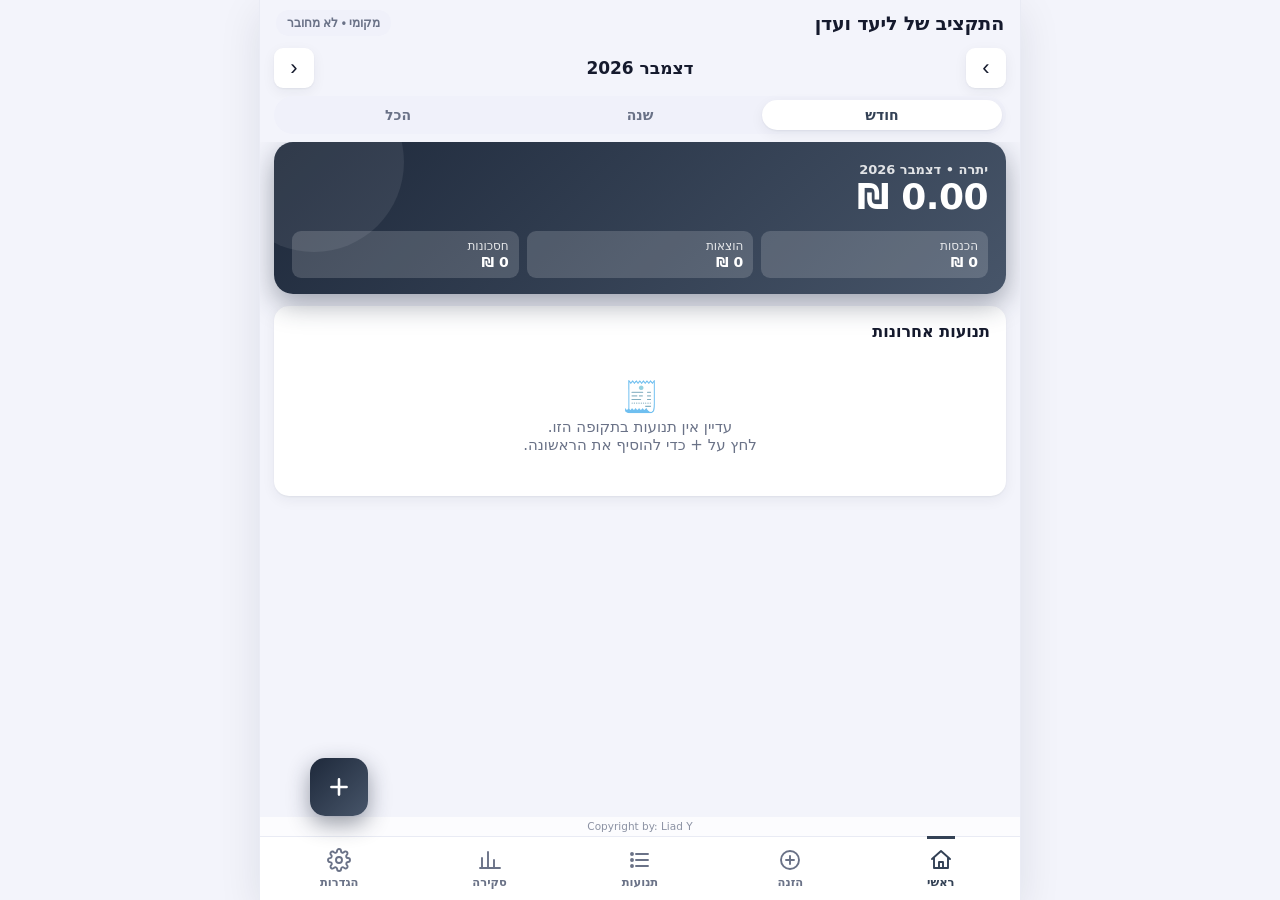
<file: index.html>
<!doctype html>
<html lang="he" dir="rtl">
<head>
  <meta charset="UTF-8" />
  <meta name="viewport" content="width=device-width, initial-scale=1, viewport-fit=cover, user-scalable=no" />
  <meta name="color-scheme" content="light dark" />
  <title>תקציב ליעד ועדן</title>
  <meta name="theme-color" content="#334155" />
  <link rel="manifest" href="manifest.webmanifest" />
  <link rel="icon" type="image/png" href="icon-192.png" />
  <link rel="apple-touch-icon" href="icon-192.png" />
  <script>
    // מסתיר את התוכן מיד אם הנעילה הביומטרית פעילה (לפני שה-JS נטען)
    try {
      var s = JSON.parse(localStorage.getItem('budget.v2') || '{}');
      if (s.settings && s.settings.biometric) document.documentElement.classList.add('locked');
      var th = (s.settings && s.settings.theme) || 'auto';
      var dark = th === 'dark' || (th !== 'light' && window.matchMedia && matchMedia('(prefers-color-scheme: dark)').matches);
      if (dark) document.documentElement.classList.add('dark');
    } catch (e) {}
  </script>
  <script type="module" crossorigin src="./assets/index-DJJOYjNr.js"></script>
  <link rel="modulepreload" crossorigin href="./assets/dist-CEhIwIM1.js">
  <link rel="stylesheet" crossorigin href="./assets/index-BmJGx_wa.css">
</head>
<body>
  <div id="lock" role="dialog" aria-label="נעילה">
    <div class="lock-box">
      <div class="lock-ico">🔒</div>
      <h2>האפליקציה נעולה</h2>
      <p id="lockMsg" class="muted">נדרש אימות כדי להמשיך</p>
      <button class="btn primary" data-act="unlock">פתח באמצעות אימות</button>
    </div>
  </div>

  <div id="app">
    <div id="updBar" class="updbar" hidden></div>
    <header class="top">
      <h1>התקציב של ליעד ועדן</h1>
      <button id="syncBadge" class="badge" data-act="badge">מקומי</button>
    </header>

    <div id="periodBar" class="period">
      <div class="period-nav">
        <button class="icon-btn" data-act="period-prev" aria-label="הקודם">›</button>
        <div id="periodLabel" class="period-label"></div>
        <button class="icon-btn" data-act="period-next" aria-label="הבא">‹</button>
      </div>
      <div class="chips seg-chips">
        <button class="chip" data-mode="month">חודש</button>
        <button class="chip" data-mode="year">שנה</button>
        <button class="chip" data-mode="all">הכל</button>
      </div>
    </div>

    <main>
      <section id="tab-dashboard" class="tab"></section>

      <section id="tab-add" class="tab" hidden>
        <form id="txForm" class="card" autocomplete="off">
          <h3 id="formTitle">הוספת תנועה</h3>
          <div id="kindSeg" class="seg k">
            <button type="button" data-fk="once" class="on">חד-פעמי</button>
            <button type="button" data-fk="rec">קבוע כל חודש</button>
            <button type="button" data-fk="inst">תשלומים</button>
          </div>
          <div class="seg">
            <button type="button" id="segExpense" data-type="expense" class="on exp">הוצאה</button>
            <button type="button" id="segIncome" data-type="income" class="inc">הכנסה</button>
            <button type="button" id="segSaving" data-type="saving" class="sav">חסכונות</button>
          </div>
          <div id="amtLabel" class="field-title">סכום</div>
          <div class="amount-box">
            <span class="cur">₪</span>
            <input id="fAmount" type="number" inputmode="decimal" step="0.01" min="0.01" placeholder="0" required />
          </div>
          <div class="field-title">קטגוריה</div>
          <div id="catGrid" class="catgrid"></div>
          <div class="field-title">מי</div>
          <div id="whoSeg" class="seg k">
            <button type="button" data-who="liad">ליעד</button>
            <button type="button" data-who="eden">עדן</button>
            <button type="button" data-who="both">משותף</button>
          </div>
          <div id="cardWrap" hidden>
            <div class="field-title">כרטיס אשראי (לא חובה)</div>
            <div id="cardSeg" class="chips"></div>
          </div>
          <label id="fDateWrap">תאריך ושעה
            <input id="fDate" type="datetime-local" required />
          </label>
          <label id="fStartWrap" hidden><span id="fStartLbl">תאריך החיוב הראשון</span>
            <input id="fStart" type="date" />
          </label>
          <label id="fEndWrap" hidden>תאריך סיום (לא חובה, ריק = ללא הגבלה)
            <input id="fEnd" type="date" />
          </label>
          <label id="fCountWrap" hidden>מספר תשלומים
            <input id="fCount" type="number" inputmode="numeric" min="2" max="120" placeholder="לדוגמה 12" />
          </label>
          <p id="fHint" class="hint" hidden></p>
          <label>הערה (לא חובה)
            <input id="fNote" type="text" maxlength="120" />
          </label>
          <div class="row gap">
            <button type="submit" class="btn primary grow big" id="fSubmit">שמירה</button>
            <button type="button" class="btn big" id="fCancel" data-act="cancel-edit" hidden>ביטול</button>
          </div>
        </form>
      </section>

      <section id="tab-list" class="tab" hidden>
        <div id="listView" class="seg k">
          <button type="button" data-lv="tx" class="on">תנועות</button>
          <button type="button" data-lv="rec">חיובים קבועים ותשלומים</button>
          <button type="button" data-lv="cards">כרטיסי אשראי</button>
        </div>
        <div id="txPane" class="tab">
          <div class="card">
            <input id="search" type="search" placeholder="חיפוש לפי קטגוריה או הערה" />
            <div class="chips seg-chips pad">
              <button class="chip" data-filter="all">הכל</button>
              <button class="chip" data-filter="expense">הוצאות</button>
              <button class="chip" data-filter="income">הכנסות</button>
              <button class="chip" data-filter="saving">חסכונות</button>
            </div>
            <div id="whoRow" class="chips seg-chips pad" hidden>
              <button class="chip" data-who-filter="all">כולם</button>
              <button class="chip" data-who-filter="liad">ליעד</button>
              <button class="chip" data-who-filter="eden">עדן</button>
              <button class="chip" data-who-filter="both">משותף</button>
            </div>
          </div>
          <div id="txList" class="list"></div>
        </div>
        <div id="recPane" class="tab" hidden></div>
        <div id="cardsPane" class="tab" hidden></div>
      </section>

      <section id="tab-reports" class="tab" hidden>
        <div class="card">
          <div class="chips seg-chips">
            <button class="chip" data-chart="pie">עוגה</button>
            <button class="chip" data-chart="doughnut">דונאט</button>
            <button class="chip" data-chart="bar">עמודות</button>
            <button class="chip" data-chart="trend">מגמה</button>
          </div>
          <div id="kindRow" class="chips seg-chips pad">
            <button class="chip" data-kind="expense">הוצאות</button>
            <button class="chip" data-kind="income">הכנסות</button>
            <button class="chip" data-kind="saving">חסכונות</button>
          </div>
          <div class="chart-wrap"><canvas id="chart"></canvas></div>
          <p id="chartEmpty" class="muted center" hidden>אין נתונים להצגה בתקופה שנבחרה</p>
        </div>
        <div id="catTable" class="card"></div>
        <div id="repSummary" class="card"></div>
      </section>

      <section id="tab-settings" class="tab" hidden></section>
    </main>

    <button id="fab" class="fab" data-act="goto-add" aria-label="הוספת תנועה">
      <svg viewBox="0 0 24 24" width="26" height="26" fill="none" stroke="currentColor" stroke-width="2.4" stroke-linecap="round"><path d="M12 5v14M5 12h14"/></svg>
    </button>

    <div class="copy" dir="ltr">Copyright by: Liad Y</div>

    <nav class="bottom">
      <button data-tab="dashboard">
        <svg viewBox="0 0 24 24" fill="none" stroke="currentColor" stroke-width="1.9" stroke-linecap="round" stroke-linejoin="round"><path d="M3 11l9-8 9 8"/><path d="M5 10v10h14V10"/><path d="M10 20v-6h4v6"/></svg>ראשי
      </button>
      <button data-tab="add">
        <svg viewBox="0 0 24 24" fill="none" stroke="currentColor" stroke-width="1.9" stroke-linecap="round" stroke-linejoin="round"><circle cx="12" cy="12" r="9"/><path d="M12 8v8M8 12h8"/></svg>הזנה
      </button>
      <button data-tab="list">
        <svg viewBox="0 0 24 24" fill="none" stroke="currentColor" stroke-width="1.9" stroke-linecap="round" stroke-linejoin="round"><path d="M8 6h12M8 12h12M8 18h12"/><circle cx="4" cy="6" r="1"/><circle cx="4" cy="12" r="1"/><circle cx="4" cy="18" r="1"/></svg>תנועות
      </button>
      <button data-tab="reports">
        <svg viewBox="0 0 24 24" fill="none" stroke="currentColor" stroke-width="1.9" stroke-linecap="round" stroke-linejoin="round"><path d="M4 20V10M10 20V4M16 20v-8M22 20H2"/></svg>סקירה
      </button>
      <button data-tab="settings">
        <svg viewBox="0 0 24 24" fill="none" stroke="currentColor" stroke-width="1.9" stroke-linecap="round" stroke-linejoin="round"><circle cx="12" cy="12" r="3"/><path d="M19.4 15a1.7 1.7 0 0 0 .3 1.8l.1.1a2 2 0 1 1-2.8 2.8l-.1-.1a1.7 1.7 0 0 0-1.8-.3 1.7 1.7 0 0 0-1 1.5V21a2 2 0 1 1-4 0v-.1a1.7 1.7 0 0 0-1.1-1.5 1.7 1.7 0 0 0-1.8.3l-.1.1a2 2 0 1 1-2.8-2.8l.1-.1a1.7 1.7 0 0 0 .3-1.8 1.7 1.7 0 0 0-1.5-1H3a2 2 0 1 1 0-4h.1a1.7 1.7 0 0 0 1.5-1.1 1.7 1.7 0 0 0-.3-1.8l-.1-.1a2 2 0 1 1 2.8-2.8l.1.1a1.7 1.7 0 0 0 1.8.3H9a1.7 1.7 0 0 0 1-1.5V3a2 2 0 1 1 4 0v.1a1.7 1.7 0 0 0 1 1.5 1.7 1.7 0 0 0 1.8-.3l.1-.1a2 2 0 1 1 2.8 2.8l-.1.1a1.7 1.7 0 0 0-.3 1.8V9a1.7 1.7 0 0 0 1.5 1H21a2 2 0 1 1 0 4h-.1a1.7 1.7 0 0 0-1.5 1z"/></svg>הגדרות
      </button>
    </nav>
  </div>

  <div id="toast" role="status" hidden></div>
</body>
</html>
</file>
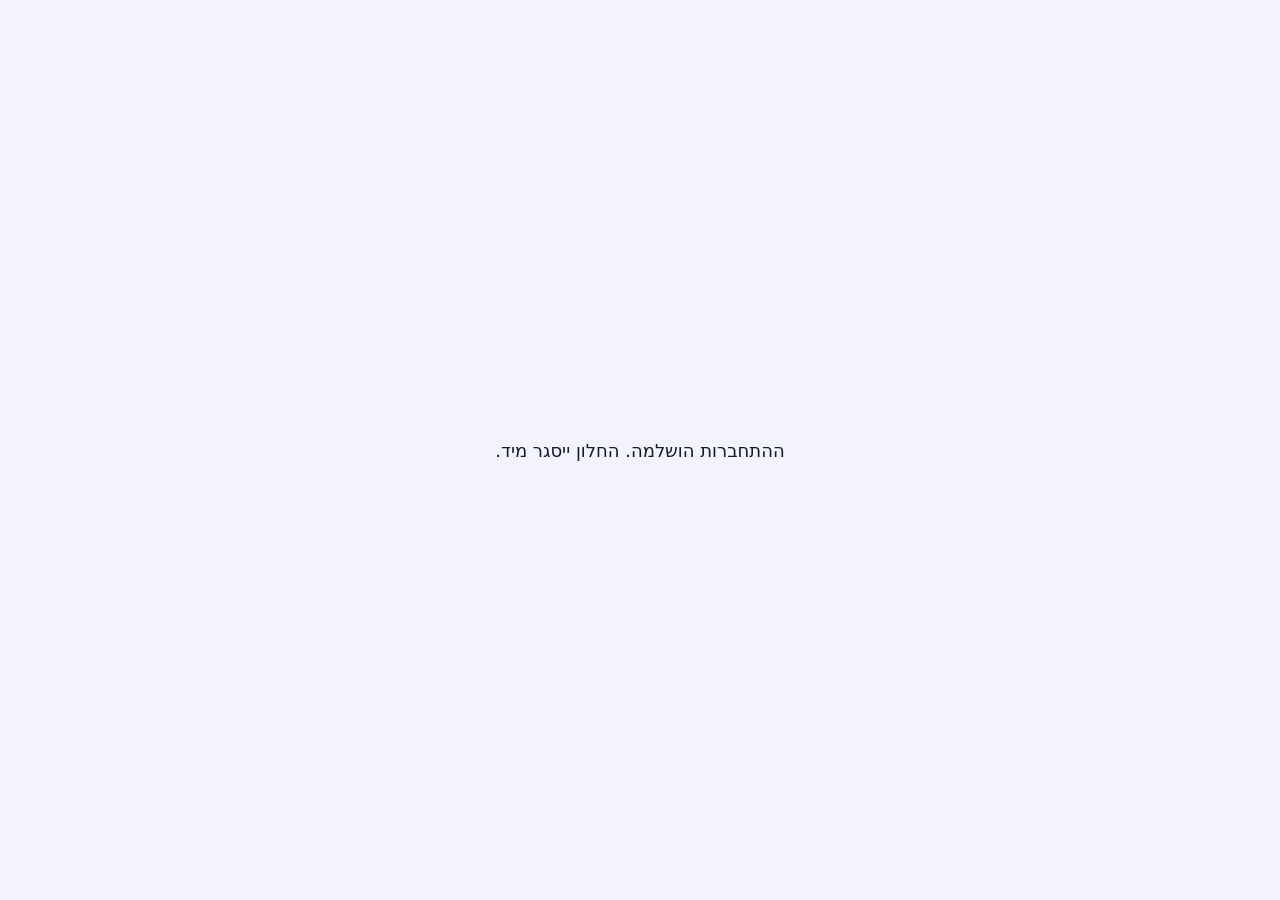
<file: auth-callback.html>
<!doctype html>
<html lang="he" dir="rtl">
<head><meta charset="utf-8"><meta name="viewport" content="width=device-width, initial-scale=1"><title>התחברות</title>
<style>body{font-family:system-ui,'Segoe UI',Arial,sans-serif;display:grid;place-items:center;height:100vh;margin:0;background:#f3f4fb;color:#151a2d}p{font-size:18px}</style></head>
<body><p id="m">מסיים התחברות…</p>
<script>
  // דף החזרה של ההתחברות לגוגל: מעביר את קוד ההרשאה לחלון הראשי של האפליקציה (אותו אתר), וסוגר את החלון הזה
  (function () {
    var q = new URLSearchParams(location.search);
    var msg = { state: q.get('state') || '', code: q.get('code') || '', error: q.get('error') || '' };
    try { var bc = new BroadcastChannel('budget-auth'); bc.postMessage(msg); bc.close(); } catch (e) {}
    try { localStorage.setItem('budget.authcb', JSON.stringify(Object.assign({ t: Date.now() }, msg))); } catch (e) {}
    try { history.replaceState(null, '', location.pathname); } catch (e) {}
    document.getElementById('m').textContent = msg.error ? 'ההתחברות בוטלה. אפשר לסגור את החלון.' : 'ההתחברות הושלמה. החלון ייסגר מיד.';
    setTimeout(function () { window.close(); }, 600);
  })();
</script></body></html>
</file>
<file: assets/index-BmJGx_wa.css>
:root{--bg:#f3f4fb;--card:#fff;--fg:#151a2d;--muted:#6a7287;--line:#e9ebf4;--soft:#f0f1fa;--primary:#334155;--h1:#1e293b;--h2:#475569;--primary-fg:#fff;--inc:#059669;--exp:#e11d48;--sav:#0284c7;--warn:#f59e0b;--shadow:0 1px 2px #141a2d0d, 0 4px 14px #141a2d0f;--st:max(env(safe-area-inset-top,0px), var(--safe-area-inset-top,0px));--sb:max(env(safe-area-inset-bottom,0px), var(--safe-area-inset-bottom,0px))}html.dark{--bg:#0a0f1e;--card:#141a2e;--fg:#e8ebf5;--muted:#8e98b3;--line:#232b45;--soft:#1b2340;--primary:#94a3b8;--primary-fg:#0a0f1e;--inc:#34d399;--exp:#fb7185;--sav:#38bdf8;--shadow:0 1px 2px #0006}[hidden]{display:none!important}*{box-sizing:border-box;-webkit-tap-highlight-color:transparent}html,body{height:100%;margin:0}body{background:var(--bg);color:var(--fg);font-family:system-ui,-apple-system,BlinkMacSystemFont,Segoe UI,Roboto,Noto Sans,Ubuntu,Cantarell,Helvetica Neue,Noto Sans Hebrew,Arial,sans-serif;font-size:15px}#app{flex-direction:column;height:100%;display:flex;position:relative}html.locked #app{visibility:hidden}button{cursor:pointer}button:active:not(:disabled){transform:scale(.97)}.top{padding:calc(var(--st) + 10px) 16px 6px;justify-content:space-between;align-items:center;gap:8px;display:flex}.top h1{letter-spacing:-.2px;margin:0;font-size:19px;font-weight:800}.badge{background:var(--soft);color:var(--muted);white-space:nowrap;text-overflow:ellipsis;border:0;border-radius:999px;max-width:55%;padding:6px 11px;font-size:12px;font-weight:600;overflow:hidden}.badge.ok{background:color-mix(in srgb, var(--inc) 16%, transparent);color:var(--inc)}.badge.warn{background:color-mix(in srgb, var(--warn) 22%, transparent);color:#b45309}.badge.err{background:color-mix(in srgb, var(--exp) 16%, transparent);color:var(--exp)}html.dark .badge.warn{color:var(--warn)}.period{flex-direction:column;gap:8px;padding:6px 14px 8px;display:flex}.period-nav{justify-content:space-between;align-items:center;display:flex}.period-label{font-size:17px;font-weight:800}.icon-btn{background:var(--card);color:var(--fg);width:40px;height:40px;box-shadow:var(--shadow);border:0;border-radius:9px;font-size:22px}.icon-btn:disabled{opacity:.35}main{padding:0 14px calc(var(--sb) + 96px);flex:1;overflow-y:auto}.tab{flex-direction:column;gap:12px;display:flex}.tab[hidden]{display:none}.card{background:var(--card);box-shadow:var(--shadow);border-radius:15px;flex-direction:column;gap:12px;padding:16px;display:flex}.card h3{margin:0;font-size:16px;font-weight:800}.card h3 small{color:var(--muted);font-size:12px;font-weight:500}.muted{color:var(--muted);margin:0;font-size:13px}.center{text-align:center}.row{justify-content:space-between;align-items:center;gap:10px;display:flex}.gap{gap:8px}.grow{flex:1}.pad{padding-top:2px}.link{color:var(--primary);font:inherit;background:0 0;border:0;padding:0;font-size:13px;font-weight:700}.hero{color:#fff;background:linear-gradient(135deg, var(--h1) 0%, var(--h2) 100%);box-shadow:0 10px 28px color-mix(in srgb, var(--h1) 40%, transparent);border-radius:19px;flex-direction:column;gap:14px;padding:20px 18px 16px;display:flex;position:relative;overflow:hidden}.hero:after{content:"";background:#ffffff14;border-radius:50%;width:180px;height:180px;position:absolute;top:-70px;left:-50px}.hero-lbl{opacity:.85;font-size:13px;font-weight:600}.hero-bal{letter-spacing:-.5px;font-size:36px;font-weight:800;line-height:1.1}.hero-row{z-index:1;grid-template-columns:repeat(3,1fr);gap:8px;display:grid;position:relative}.pill{background:#ffffff29;border-radius:9px;flex-direction:column;gap:1px;min-width:0;padding:8px 10px;display:flex}.pill small{opacity:.85;font-size:12px}.pill b{overflow-wrap:anywhere;font-size:14px}.bar{background:var(--soft);border-radius:999px;height:10px;overflow:hidden}.bar i{background:var(--primary);border-radius:999px;height:100%;transition:width .3s;display:block}.bar i.warn{background:var(--warn)}.bar i.over{background:var(--exp)}.inc{color:var(--inc)}.exp{color:var(--exp)}.sav{color:var(--sav)}.insight{align-items:center;gap:10px;font-size:14px;display:flex}.insight .dot{border-radius:7px;flex:none;place-items:center;width:34px;height:34px;font-size:17px;display:grid}.insight.up .dot{background:color-mix(in srgb, var(--exp) 14%, transparent)}.insight.down .dot{background:color-mix(in srgb, var(--inc) 14%, transparent)}.toprow{grid-template-columns:34px 1fr auto;align-items:center;gap:10px;display:grid}.toprow .nm{justify-content:space-between;margin-bottom:4px;font-size:14px;font-weight:600;display:flex}.toprow .bar{height:7px}.list{flex-direction:column;gap:8px;display:flex}.day-h{color:var(--muted);justify-content:space-between;align-items:baseline;padding:10px 4px 2px;font-size:13px;font-weight:700;display:flex}.item{background:var(--card);box-shadow:var(--shadow);border-radius:11px;grid-template-columns:40px 1fr auto;align-items:center;gap:11px;padding:11px 12px;display:grid}.item.tap{cursor:pointer}.ico{border-radius:9px;place-items:center;width:40px;height:40px;font-size:19px;font-weight:800;display:grid}.item .main{min-width:0}.item .ttl{font-size:15px;font-weight:700}.item .sub{color:var(--muted);overflow-wrap:anywhere;margin-top:1px;font-size:12px}.item .amt{white-space:nowrap;text-align:left;font-size:15px;font-weight:800}.item .acts{border-top:1px solid var(--line);grid-column:1/-1;justify-content:flex-end;gap:8px;padding-top:10px;display:none}.item.open .acts{display:flex}.mini{border:1px solid var(--line);background:var(--soft);color:var(--fg);font:inherit;border-radius:6px;padding:7px 14px;font-size:13px;font-weight:600}.mini.del{color:var(--exp)}.empty{text-align:center;color:var(--muted);padding:26px 0}.empty b{margin-bottom:4px;font-size:30px;display:block}.item .tag.sv{background:color-mix(in srgb, var(--sav) 16%, transparent);color:var(--sav);border-radius:999px;margin-inline-start:6px;padding:1px 8px;font-size:11px;font-weight:700;display:inline-block}label{color:var(--muted);flex-direction:column;gap:5px;font-size:13px;font-weight:600;display:flex}.field-title{color:var(--muted);margin-bottom:-4px;font-size:13px;font-weight:600}input,select{font:inherit;color:var(--fg);background:var(--soft);border:1px solid #0000;border-radius:8px;width:100%;padding:12px;font-size:16px}input:focus,select:focus{outline:2px solid var(--primary);background:var(--card)}input[type=checkbox]{width:auto}input[type=number]::-webkit-inner-spin-button{-webkit-appearance:none;margin:0}input[type=number]::-webkit-outer-spin-button{-webkit-appearance:none;margin:0}input[type=number]{-webkit-appearance:textfield;appearance:textfield}.btn{font:inherit;border:1px solid var(--line);background:var(--soft);color:var(--fg);border-radius:9px;padding:12px 14px;font-weight:700}.btn.big{padding:14px;font-size:16px}.btn.primary{background:var(--primary);color:var(--primary-fg);border-color:var(--primary)}.btn.danger{color:var(--exp)}.btn:disabled{opacity:.5}.seg{background:var(--soft);border-radius:10px;gap:4px;padding:4px;display:flex}.seg button{font:inherit;color:var(--muted);background:0 0;border:0;border-radius:7px;flex:1;padding:11px;font-weight:800}.seg button.on.exp{background:var(--exp);color:#fff}.seg button.on.inc{background:var(--inc);color:#fff}.seg button.on.sav{color:#fff;background:#0284c7}.amount-box{background:var(--soft);border-radius:13px;justify-content:center;align-items:center;gap:8px;padding:8px 14px;display:flex}.amount-box .cur{color:var(--muted);font-size:30px;font-weight:800}.amount-box input{text-align:center;background:0 0;border:0;min-width:0;padding:6px 0;font-size:40px;font-weight:800}.amount-box input:focus{background:0 0;outline:none}.catgrid{grid-template-columns:repeat(3,1fr);gap:8px;display:grid}.cat{background:var(--soft);color:var(--fg);font:inherit;text-align:center;border:2px solid #0000;border-radius:11px;flex-direction:column;align-items:center;gap:5px;padding:10px 4px;font-size:12.5px;font-weight:600;line-height:1.15;display:flex}.cat .ico{border-radius:7px;width:36px;height:36px;font-size:18px}.cat.on{border-color:var(--primary);background:color-mix(in srgb, var(--primary) 10%, var(--card))}.cat.add .ico{background:var(--line);color:var(--muted)}.chips{flex-wrap:wrap;gap:6px;display:flex}.chip{border:1px solid var(--line);background:var(--card);color:var(--fg);font:inherit;border-radius:999px;padding:7px 16px;font-size:14px;font-weight:600}.chip.on{background:var(--primary);color:var(--primary-fg);border-color:var(--primary)}.seg-chips{background:var(--soft);border-radius:999px;flex-wrap:nowrap;gap:2px;padding:4px}.seg-chips .chip{color:var(--muted);background:0 0;border:0;flex:1;padding:7px 4px}.seg-chips .chip.on{background:var(--card);color:var(--primary);box-shadow:var(--shadow)}html.dark .seg-chips .chip.on{background:var(--primary);color:var(--primary-fg)}.chart-wrap{height:280px;position:relative}table{border-collapse:collapse;width:100%}td{border-bottom:1px solid var(--line);padding:9px 4px;font-size:14px}td:last-child{text-align:left;font-weight:700}.sw{border-radius:50%;width:10px;height:10px;margin-inline-end:8px;display:inline-block}.switch{flex:none;width:48px;height:28px;position:relative}.switch input{opacity:0;z-index:2;width:100%;height:100%;margin:0;position:absolute;top:0;bottom:0;left:0;right:0}.switch span{background:var(--line);border-radius:999px;transition:all .15s;position:absolute;top:0;bottom:0;left:0;right:0}.switch span:after{content:"";background:#fff;border-radius:50%;width:22px;height:22px;transition:all .15s;position:absolute;top:3px;right:3px;box-shadow:0 1px 3px #0000004d}.switch input:checked+span{background:var(--primary)}.switch input:checked+span:after{right:23px}.bottom{background:var(--card);border-top:1px solid var(--line);padding:6px 4px calc(var(--sb) + 6px);display:flex}.bottom button{color:var(--muted);font:inherit;background:0 0;border:0;flex-direction:column;flex:1;align-items:center;gap:3px;padding:5px 0;font-size:11.5px;font-weight:700;display:flex;position:relative}.bottom button svg{width:24px;height:24px}.bottom button.on{color:var(--primary)}.bottom button.on:before{content:"";background:var(--primary);border-radius:0;width:28px;height:3px;position:absolute;top:-7px}.fab{left:calc(10% - 25.8px);bottom:calc(var(--sb) + 84px);background:linear-gradient(135deg, var(--h1), var(--h2));color:#fff;width:58px;height:58px;box-shadow:0 8px 22px color-mix(in srgb, var(--h1) 45%, transparent);z-index:20;border:0;border-radius:15px;place-items:center;display:grid;position:absolute}#toast{left:12px;right:12px;bottom:calc(var(--sb) + 84px);color:#fff;z-index:50;background:#111827;border-radius:9px;justify-content:space-between;align-items:center;gap:10px;padding:12px 14px;font-size:14px;display:flex;position:fixed;box-shadow:0 6px 20px #00000059}#toast[hidden]{display:none}#toast button{color:#a5b4fc;font:inherit;background:0 0;border:0;padding:4px 8px;font-weight:800}#lock{z-index:100;background:var(--bg);justify-content:center;align-items:center;padding:24px;display:none;position:fixed;top:0;bottom:0;left:0;right:0}html.locked #lock{display:flex}.lock-box{text-align:center;flex-direction:column;align-items:center;gap:10px;display:flex}.lock-ico{font-size:56px}.seg.k button.on{background:var(--primary);color:var(--primary-fg)}.seg.k button{padding:10px 4px;font-size:13.5px}.hint{background:color-mix(in srgb, var(--primary) 10%, transparent);color:var(--fg);border-radius:7px;margin:0;padding:10px 12px;font-size:13px;line-height:1.5}.rule .tag{background:var(--soft);color:var(--muted);border-radius:999px;margin-inline-start:6px;padding:1px 8px;font-size:11px;font-weight:700;display:inline-block}.rule .tag.on{background:color-mix(in srgb, var(--inc) 16%, transparent);color:var(--inc)}.rule .tag.off{background:color-mix(in srgb, var(--warn) 22%, transparent);color:#b45309}html.dark .rule .tag.off{color:var(--warn)}.rule.dim{opacity:.6}.sumcard{text-align:center;grid-template-columns:repeat(3,1fr);gap:8px;display:grid}.sumcard small{color:var(--muted);font-size:12px;display:block}.sumcard b{font-size:15px}.swatches{flex-wrap:wrap;justify-content:space-between;gap:10px;display:flex}.swb{width:32px;height:32px;box-shadow:var(--shadow);border:3px solid #0000;border-radius:50%;padding:0}.swb.on{border-color:var(--fg);outline:2px solid var(--card);outline-offset:-5px}.card.linkcard{cursor:pointer;flex-direction:row;justify-content:space-between;align-items:center;gap:10px}.modal{z-index:80;background:#00000073;align-items:flex-end;display:flex;position:fixed;top:0;bottom:0;left:0;right:0}.sheet{background:var(--card);width:100%;padding:18px 16px calc(var(--sb) + 16px);border-radius:17px 17px 0 0;flex-direction:column;gap:12px;max-height:88vh;display:flex;overflow-y:auto}.sheet h3{margin:0;font-size:17px;font-weight:800}.iconpick{grid-template-columns:repeat(6,1fr);gap:8px;display:grid}.ic{background:var(--soft);border:2px solid #0000;border-radius:9px;padding:8px 0;font-size:24px}.ic.on{border-color:var(--primary);background:color-mix(in srgb, var(--primary) 12%, var(--card))}.catchips{flex-wrap:wrap;gap:6px;display:flex}.catchip{border:1px solid var(--line);background:var(--soft);color:var(--fg);font:inherit;border-radius:999px;padding:6px 12px;font-size:13px;font-weight:600}.card.updcard{border:1.5px solid var(--primary);flex-direction:row;justify-content:space-between;align-items:center;gap:10px}.card.updcard .btn{flex:none}label.budrow{color:var(--fg);flex-direction:row;justify-content:space-between;align-items:center;gap:10px;font-size:14px}label.budrow input{flex:none;width:42%;padding:9px 12px}.cmp{flex-direction:column;gap:10px;display:flex}.cmp-row{grid-template-columns:62px 1fr auto;align-items:center;gap:10px;font-size:14px;font-weight:600;display:grid}.cmp-row b{text-align:left;min-width:86px}.budline{flex-direction:column;gap:6px;display:flex}.budline .row span{font-size:14px;font-weight:600}.budline .row b{font-size:13px}.snaplist{flex-direction:column;gap:8px;display:flex}.snaprow{border:1px solid var(--line);background:var(--soft);width:100%;color:var(--fg);font:inherit;text-align:start;border-radius:9px;justify-content:space-between;align-items:center;gap:10px;padding:11px 12px;display:flex}.snaprow span:first-child{flex-direction:column;gap:2px;display:flex}.snaprow small{color:var(--muted);font-size:12px}.copy{text-align:center;color:var(--muted);opacity:.75;background:var(--card);-webkit-user-select:none;user-select:none;padding:3px 0 4px;font-size:10.5px}.updbar{padding:calc(var(--st) + 8px) 12px 8px;background:var(--primary);color:var(--primary-fg);align-items:center;gap:10px;display:flex}.updbar .updtxt{flex-direction:column;flex:1;gap:1px;min-width:0;font-size:13px;display:flex}.updbar .updtxt b{font-size:14px}.updbar .updtxt span{opacity:.9;text-overflow:ellipsis;white-space:nowrap;overflow:hidden}.updbar .btn{background:var(--card);color:var(--primary);border-color:#0000;flex:none;padding:8px 12px;font-size:13px}.updbar .updx{color:inherit;opacity:.85;background:0 0;border:0;flex:none;padding:6px;font-size:16px}.updbar:not([hidden])+.top{padding-top:10px}@media (min-width:820px){html,body{background:var(--bg)}#app{max-width:760px;box-shadow:0 0 0 1px var(--line), 0 12px 40px #141a2d1a;background:var(--bg);margin:0 auto}#toast{width:min(560px,100% - 24px);left:50%;right:auto;transform:translate(-50%)}.modal{justify-content:center;align-items:center}.sheet{border-radius:17px;max-width:560px;padding-bottom:18px}.chart-wrap{height:340px}main{scrollbar-width:thin}button,.item.tap,.snaprow,.catchip,.chip{cursor:pointer}.btn:hover:not(:disabled),.chip:hover,.mini:hover,.cat:hover{filter:brightness(.97)}}
</file>
